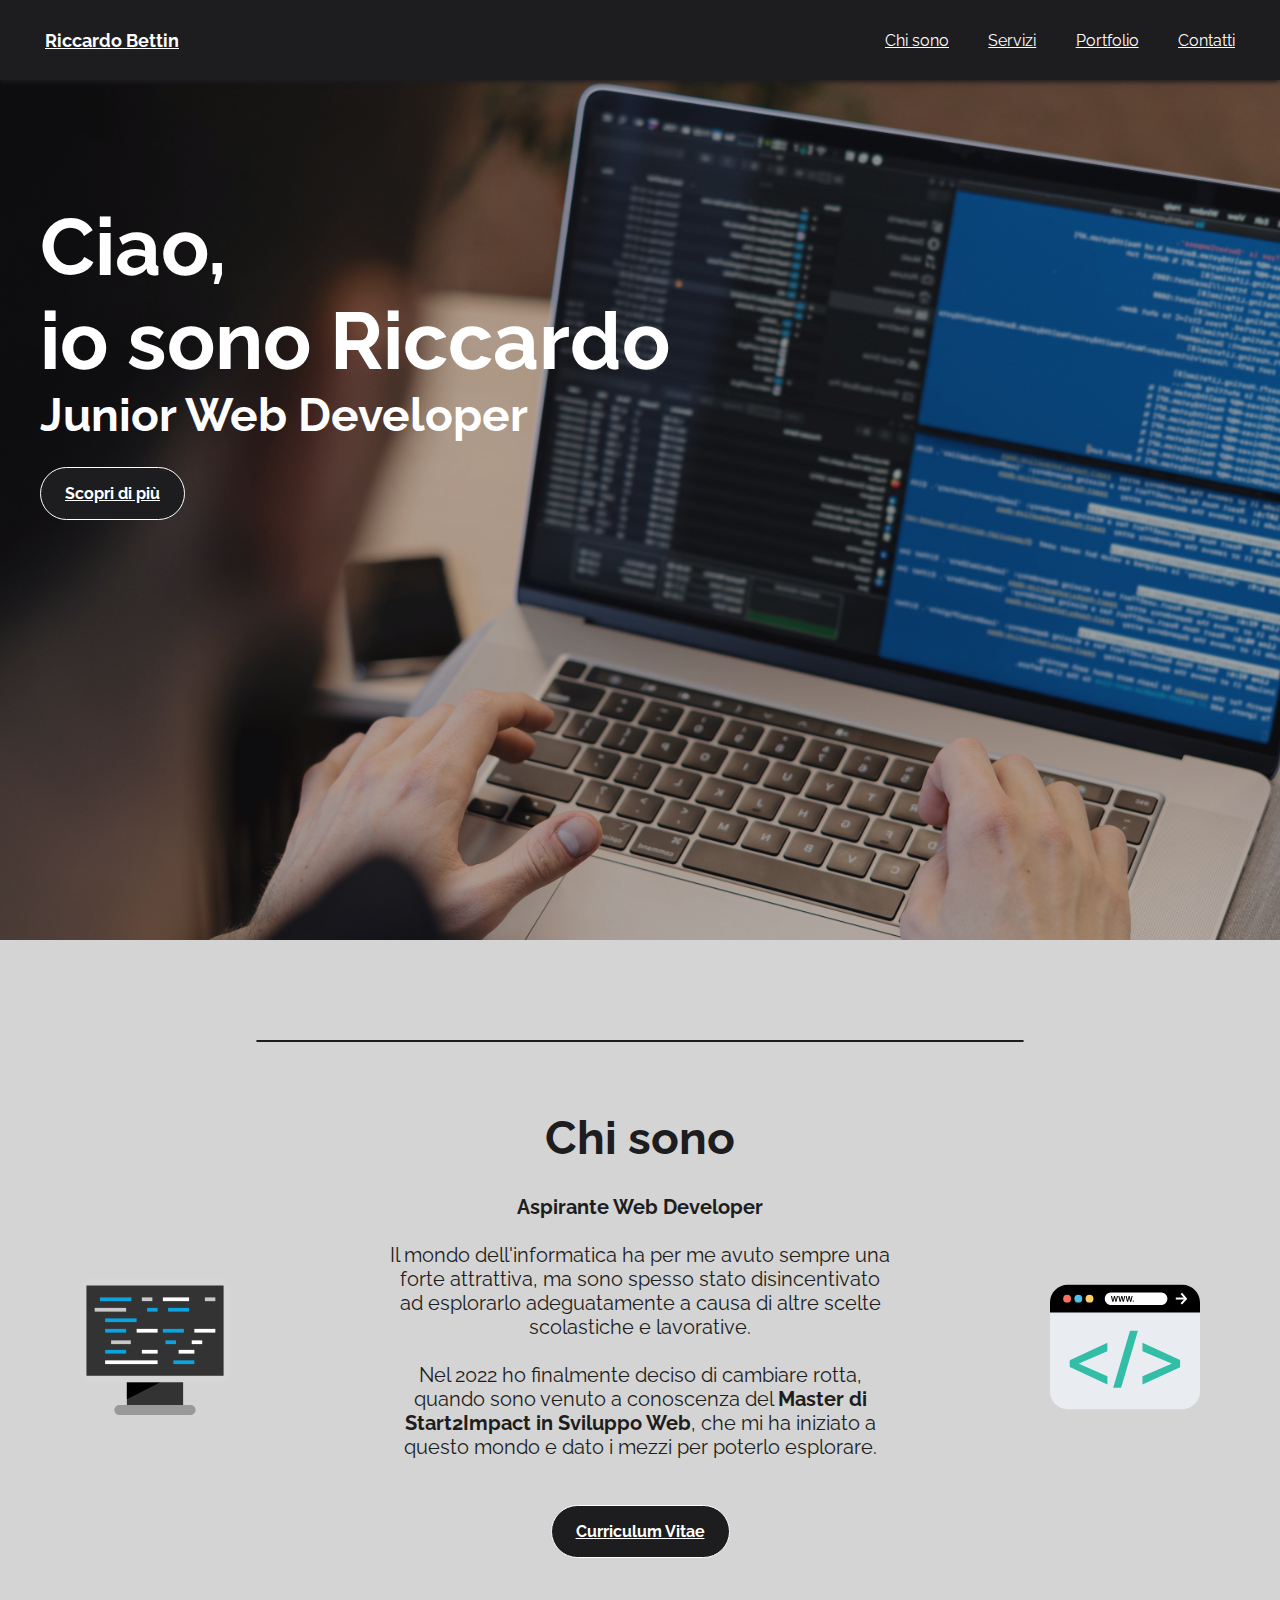
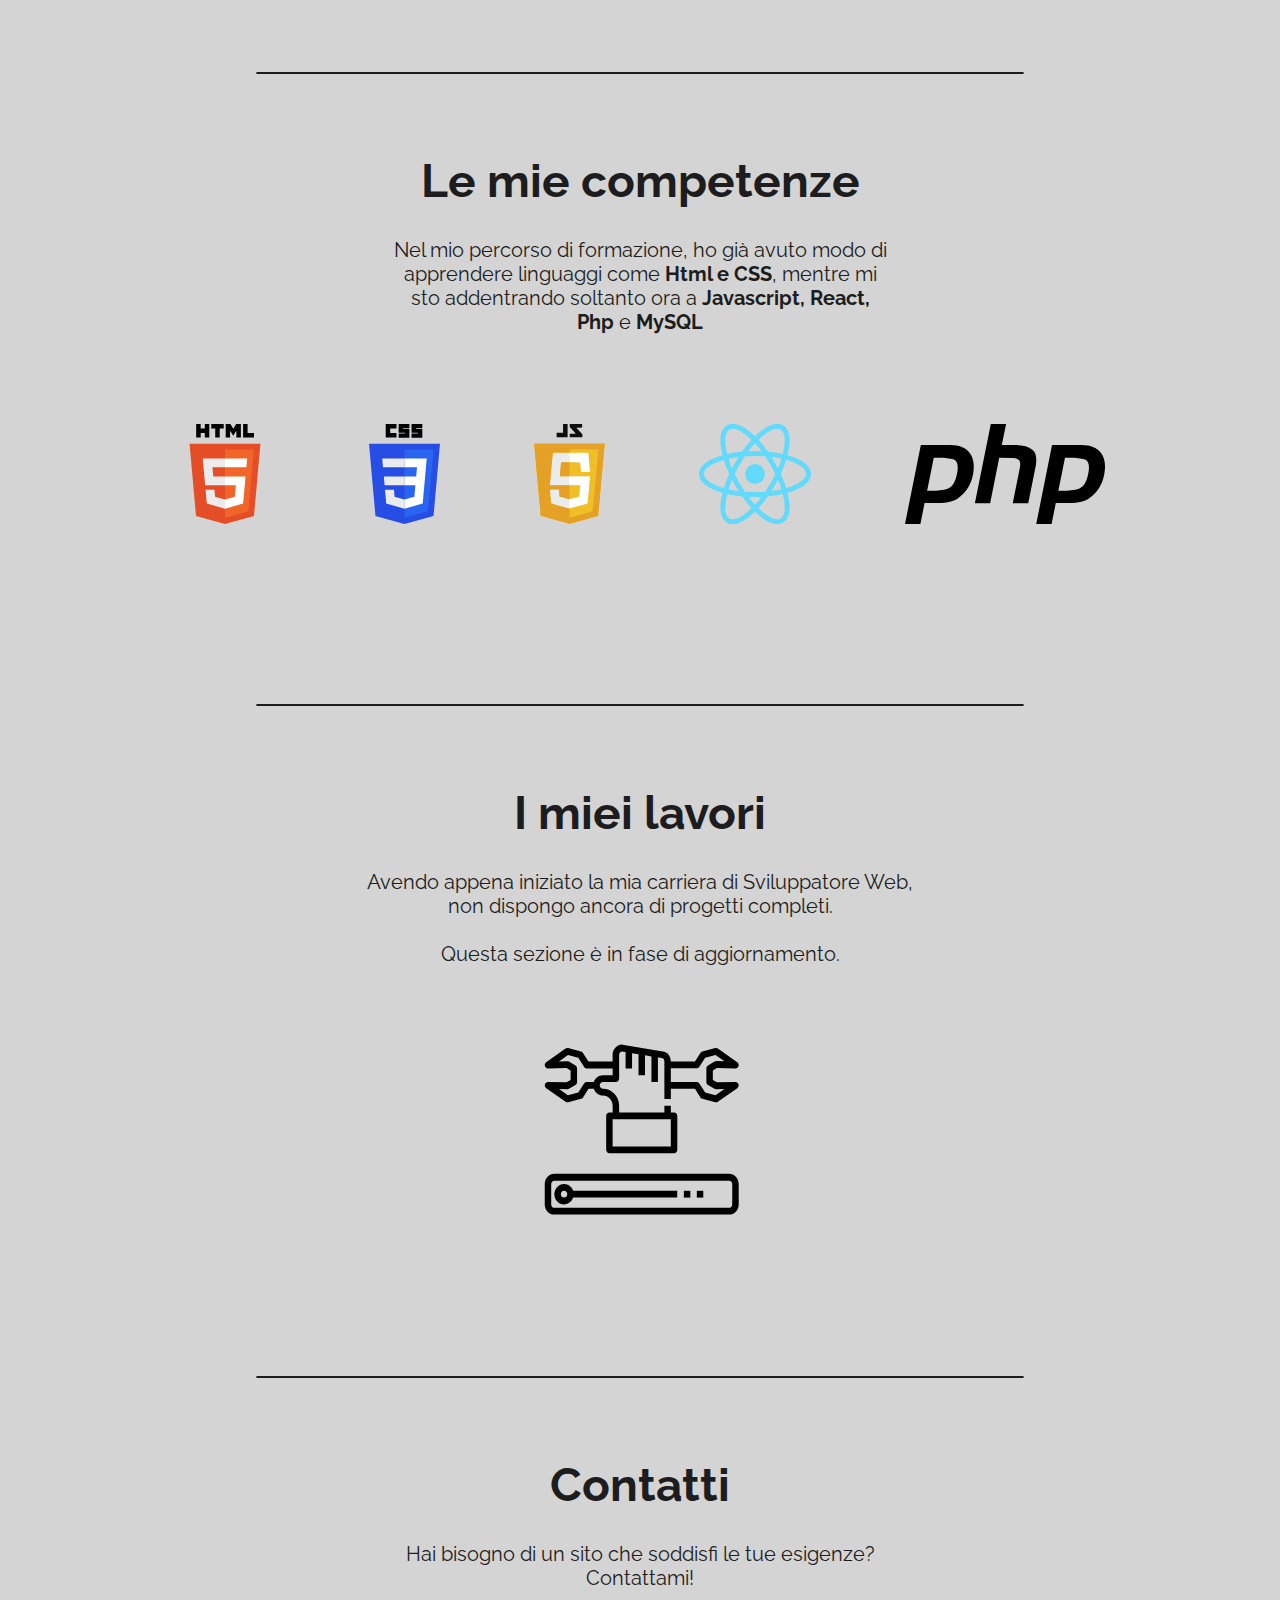
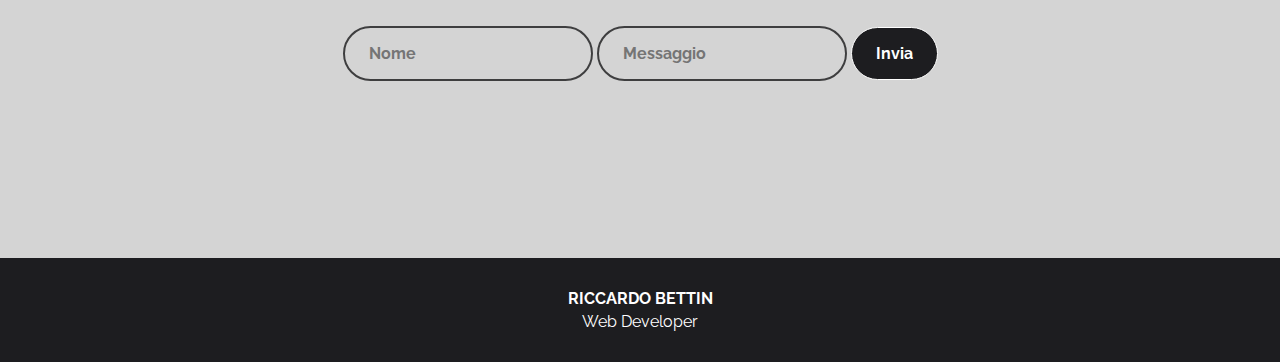
<file: index.html>
<!doctype html>
<html>
  <head>
    <meta charset="utf-8">
    <meta name="viewport" content="width=device-width, initial-scale=1">

    <meta property="og:title" content="Riccardo Bettin - Web Developer" />
    <meta property="og:type" content="website">
    <meta property="og:description" content="Siti Web su misura per te">
    <meta property="og:url" content="https://bett24.github.io./" />
    <meta property="og:image" content="https://bett24.github.io./assets/Images/landing-image-2.jpg" />

    <title>Riccardo Bettin</title>
    <link rel="icon" type="image/x-icon" href="/assets/Images/favicon.ico">

    <link rel="preconnect" href="https://fonts.googleapis.com">
    <link rel="preconnect" href="https://fonts.gstatic.com" crossorigin>
    <link href="https://fonts.googleapis.com/css2?family=Raleway:ital,wght@0,400;0,600;0,700;1,400;1,600;1,700&display=swap" rel="stylesheet">
    
    <link rel="stylesheet" href="assets/css/styles.css">
    
  </head>
  <body>

    <!-- step1 = header -->
  
    <div class="header-container">
        <div class="name">
          <a href="#top">Riccardo Bettin</a>
        </div>
        <div class="link-header">
          <a href="#About">Chi sono</a>
          <a href="#Servizi">Servizi</a>
          <a href="#Portfolio">Portfolio</a>
          <a href="#Contatti">Contatti</a>
        </div>
    </div>
    
    <!-- step2 = immagine e presentazione -->

    <div class="landing-container">
      <img class="landing-image" src="assets/Images/landing-image-2.jpg">
      
      <div class="landing-paragraph">
        <h1>Ciao, <br>
          io sono Riccardo</h1>
        <h3 class="landing-paragraph-2">Junior Web Developer</h3>
        <a href="#About" type="button" class="landing-button">Scopri di più</a>
      </div>
    </div>


    <a name="About"></a>
    <hr>
    
    <!-- step3 = descrizione (CTA > CV) -->
    
    <div class="about-container">
      <div class="bio-container">
        <img class="bio-svg1" src="assets/Images/webdev-1.svg">  
        <div class="bio">
          <p class="bio-title">Chi sono</p>
          <p class="bio-paragraph"><strong>Aspirante Web Developer</strong><br> <br>
            Il mondo dell'informatica ha per me avuto sempre una forte attrattiva, ma sono spesso stato disincentivato ad esplorarlo adeguatamente a causa di altre scelte scolastiche e lavorative. <br><br>
            Nel 2022 ho finalmente deciso di cambiare rotta, quando sono venuto a conoscenza del <strong>Master di Start2Impact in Sviluppo Web</strong>, che mi ha iniziato a questo mondo e dato i mezzi per poterlo esplorare.
          </p>
          <a class="cv" type="button" href="curriculum.html">
            Curriculum Vitae
          </a>
        </div>
        <img class="bio-svg2" src="assets/Images/browser-svg-1.svg">  
      </div>

    </div>


    <a name="Servizi"></a>
    <hr>
    
    
    <!-- step4 = le mie skills -->
    
    <div class="skills-container">
      <div class="skills-info">
        <p class="my-skills">Le mie competenze</p>
        <p class="skills-paragraph">Nel mio percorso di formazione, ho già avuto modo di apprendere linguaggi come <strong>Html e CSS</strong>, mentre mi sto addentrando soltanto ora a <strong>Javascript, React, Php</strong> e <strong>MySQL</strong></p>
      </div>
      <div class="svg-skills-container">
        <img class="skill-img" src="assets/Images/HTML5_logo_and_wordmark.svg">
        <img class="skill-img" src="assets/Images/CSS3_logo_and_wordmark.svg">
        <img class="skill-img" src="assets/Images/Javascript-shield.svg">
        <img class="skill-img" src="assets/Images/React-icon.svg">
        <img class="skill-img" src="assets/Images/PHP_Logo,_text_only.svg">
      </div>
    </div>


    <a name="Portfolio"></a>
    <hr>
    
    <!-- step5 = i miei progetti -->

    
      <div class="portfolio">
      <p class="portfolio-title">I miei lavori</p>
      <p class="portfolio-text">Avendo appena iniziato la mia carriera di Sviluppatore Web,<br> non dispongo ancora di progetti completi. 
        <br>
        <br>
      Questa sezione è in fase di aggiornamento.
      </p>
      <img class="portfolio-works" src="assets/Images/Mediamodifier-Design.svg">
    </div>
  
    <a name="Contatti"></a>
    <hr>

    <!-- step6 contatti e social links -->

    <div class="contatti">
      <p class="contatti-title">Contatti</p>
      <p class="contatti-text">Hai bisogno di un sito che soddisfi le tue esigenze?<br>Contattami!</p>

      <form class="form-contatti" action="https://formsubmit.co/riccardo.bett24@gmail.com" method="POST">
        <input class="text-input" type="text" name="name" required  placeholder="Nome">
        <input class="text-input" type="message" name="message" required  placeholder="Messaggio">
        <button class="landing-button" type="submit">Invia</button>
   </form>
    </div>

    <!-- Footer-->

    <div class="footer-container">
      <div class="footer-text">
        <div class="p-bold"><p>RICCARDO BETTIN</p></div>
        <div><p>Web Developer</p></div>
      </div>
    </div>

  </body>
</html>
</file>
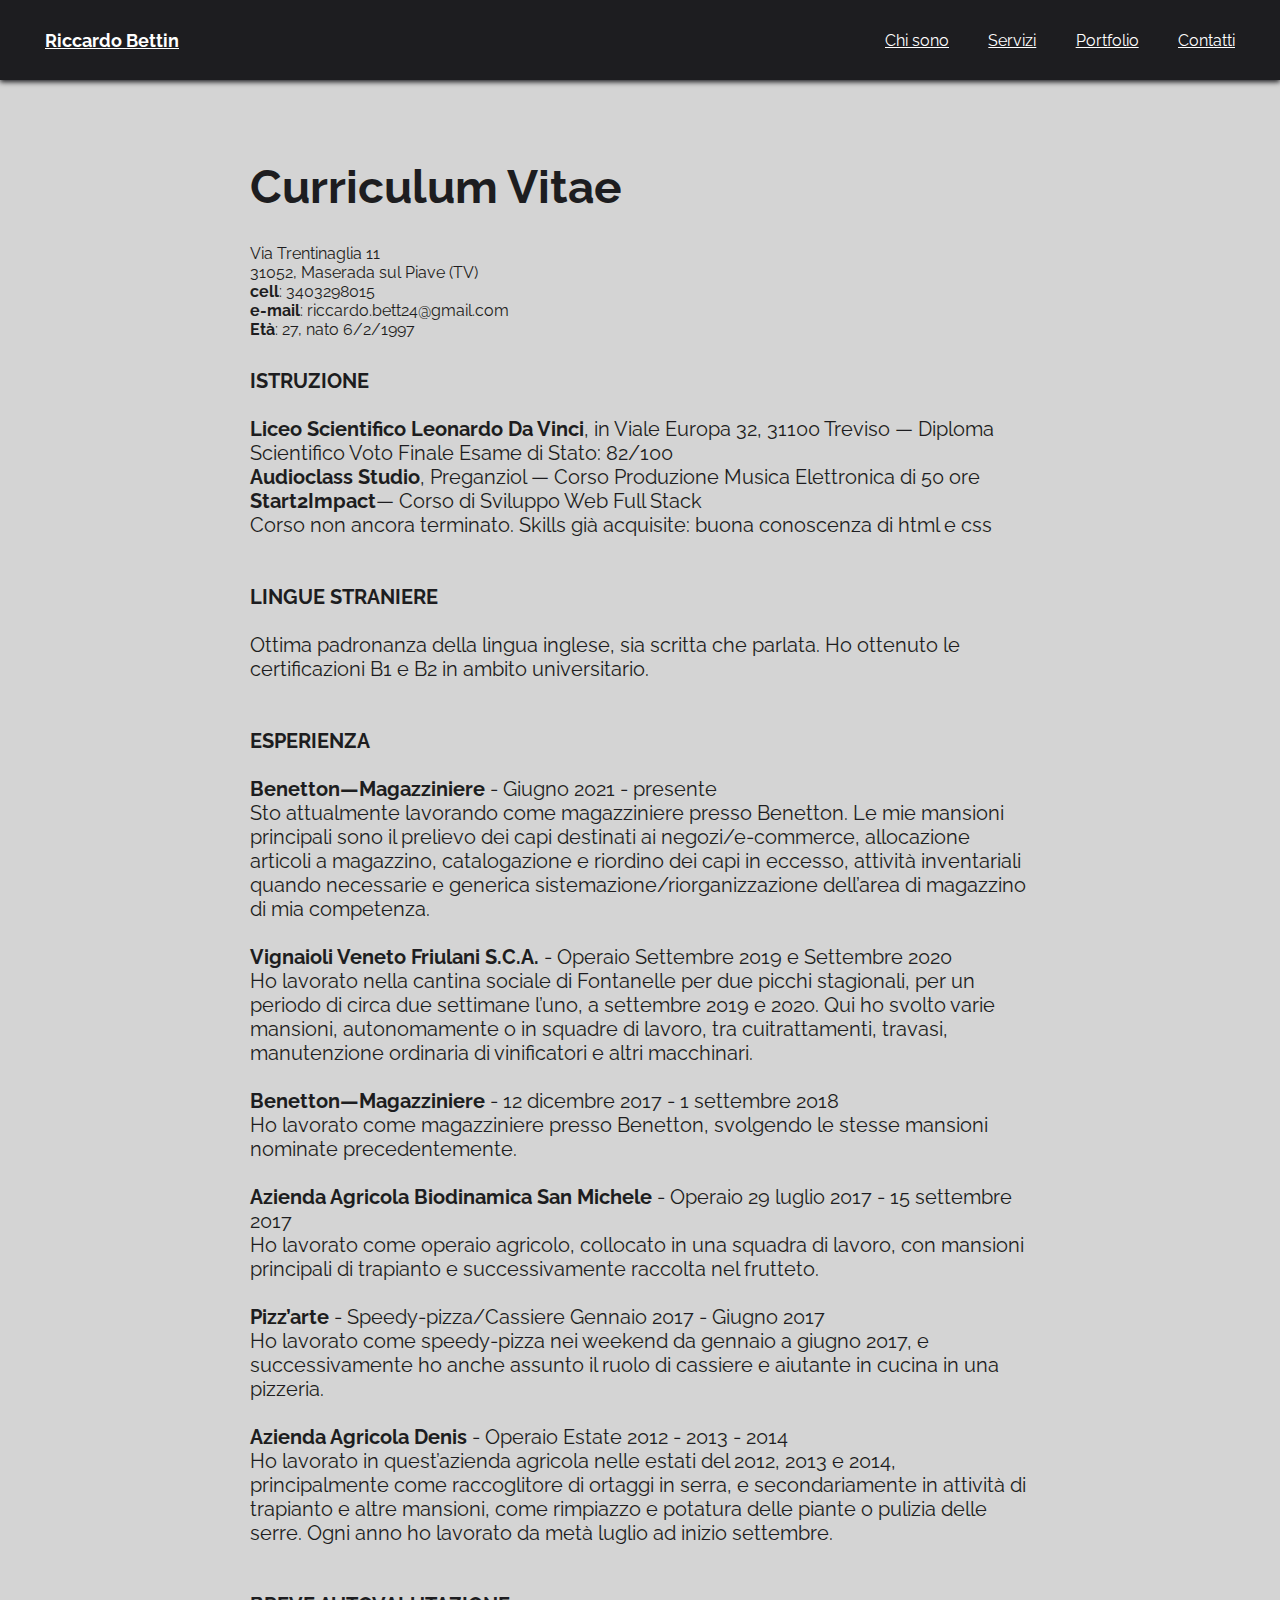
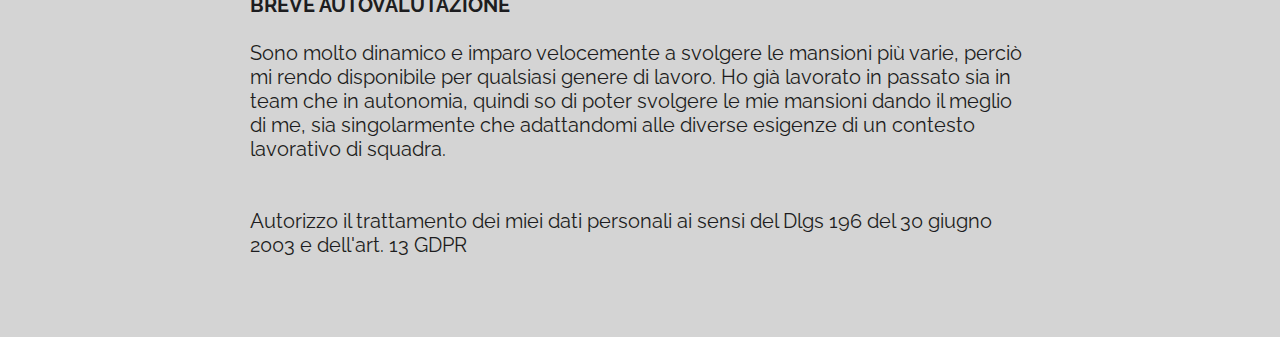
<file: curriculum.html>
<!doctype html>
<head>
  <meta charset="utf-8">
  <meta name="viewport" content="width=device-width, initial-scale=1">

  <title>Riccardo Bettin</title>
    <link rel="icon" type="image/x-icon" href="/assets/Images/favicon.ico">

    <link rel="preconnect" href="https://fonts.googleapis.com">
    <link rel="preconnect" href="https://fonts.gstatic.com" crossorigin>
    <link href="https://fonts.googleapis.com/css2?family=Raleway:ital,wght@0,400;0,600;0,700;1,400;1,600;1,700&display=swap" rel="stylesheet">

    <meta property="og:title" content="Riccardo Bettin - Web Developer" />
    <meta property="og:type" content="website">
    <meta property="og:description" content="Siti Web su misura per te">
    <meta property="og:url" content="https://bett24.github.io./" />
    <meta property="og:image" content="https://bett24.github.io./assets/Images/landing-image-2.jpg" />
    
    <link rel="stylesheet" href="assets/css/styles.css">
    
</head>

<body>
  <div class="header-container">
    <div class="name">
      <a href="index.html">Riccardo Bettin</a>
    </div>
    <div class="link-header">
      <a href="index.html#About">Chi sono</a>
      <a href="index.html#Servizi">Servizi</a>
      <a href="index.html#Portfolio">Portfolio</a>
      <a href="index.html#Contatti">Contatti</a>
    </div>
  </div>

    <div class="cv-container">
      <p class="cv-title">Curriculum Vitae</p>
      <p class="cv-info">
        Via Trentinaglia 11 <br>
        31052, Maserada sul Piave (TV)<br> <strong>cell</strong>: 3403298015 <br><strong>e-mail</strong>: riccardo.bett24@gmail.com <br>
        <strong>Età</strong>: 27, nato 6/2/1997 
      </p>
      <p class="cv-text">
        <strong>ISTRUZIONE</strong> <br><br>
        <strong>Liceo Scientifico Leonardo Da Vinci</strong>, in Viale Europa 32, 31100 Treviso — Diploma Scientifico Voto Finale Esame di Stato: 82/100<br>
        <strong>Audioclass Studio</strong>, Preganziol — Corso Produzione Musica Elettronica di 50 ore<br>
        <strong>Start2Impact</strong>— Corso di Sviluppo Web Full Stack <br>Corso non ancora terminato. Skills già acquisite: buona conoscenza di html e css<br><br><br>
        <strong>LINGUE STRANIERE</strong><br><br> Ottima padronanza della lingua inglese, sia scritta che parlata. Ho ottenuto le certificazioni B1 e B2 in ambito universitario.
      </p>
      <p class="cv-text">
        <br><br><strong>ESPERIENZA</strong><br><br>
        <strong>Benetton—Magazziniere </strong>- Giugno 2021 - presente <br>Sto attualmente lavorando come magazziniere presso Benetton. Le mie mansioni principali sono il prelievo dei capi destinati ai negozi/e-commerce, allocazione articoli a magazzino, catalogazione e riordino dei capi in eccesso, attività inventariali quando necessarie e generica sistemazione/riorganizzazione dell’area di magazzino di mia competenza.
      </p>
      <p class="cv-text">
        <br><strong>Vignaioli Veneto Friulani S.C.A.</strong> - Operaio Settembre 2019 e Settembre 2020<br> Ho lavorato nella cantina sociale di Fontanelle per due picchi stagionali, per un periodo di circa due settimane l’uno, a settembre 2019 e 2020. Qui ho svolto varie mansioni, autonomamente o in squadre di lavoro, tra cuitrattamenti, travasi, manutenzione ordinaria di vinificatori e altri macchinari.<br><br>
        <strong>Benetton—Magazziniere </strong> - 12 dicembre 2017 - 1 settembre 2018 <br>Ho lavorato come magazziniere presso Benetton, svolgendo le stesse mansioni nominate precedentemente.
      </p>
      <p class="cv-text"> 
        <br><strong>Azienda Agricola Biodinamica San Michele</strong> - Operaio 29 luglio 2017 - 15 settembre 2017 <br>Ho lavorato come operaio agricolo, collocato in una squadra di lavoro, con mansioni principali di trapianto e successivamente raccolta nel frutteto.
      </p>
      <p class="cv-text">
        <br><strong>Pizz’arte</strong> - Speedy-pizza/Cassiere Gennaio 2017 - Giugno 2017<br> Ho lavorato come speedy-pizza nei weekend da gennaio a giugno 2017, e successivamente ho anche assunto il ruolo di cassiere e aiutante in cucina in una pizzeria.
      </p>
      <p class="cv-text">
        <br><strong>Azienda Agricola Denis</strong> - Operaio Estate 2012 - 2013 - 2014 <br>Ho lavorato in quest’azienda agricola nelle estati del 2012, 2013 e 2014, principalmente come raccoglitore di ortaggi in serra, e secondariamente in attività di trapianto e altre mansioni, come rimpiazzo e potatura delle piante o pulizia delle serre. Ogni anno ho lavorato da metà luglio ad inizio settembre.
      </p>
      <p class="cv-text">
        <br><br><strong>BREVE AUTOVALUTAZIONE</strong> <br><br> Sono molto dinamico e imparo velocemente a svolgere le mansioni più varie, perciò mi rendo disponibile per qualsiasi genere di lavoro. Ho già lavorato in passato sia in team che in autonomia, quindi so di poter svolgere le mie mansioni dando il meglio di me, sia singolarmente che adattandomi alle diverse esigenze di un contesto lavorativo di squadra.<br><br><br>
        Autorizzo il trattamento dei miei dati personali ai sensi del Dlgs 196 del 30 giugno 2003 e dell'art. 13 GDPR
      </p>


      

    </div>

</body>
</file>
<file: assets/css/styles.css>
*{padding:0;margin:0;font-family:"Raleway",sans-serif;background-color:#d4d4d4;color:#fff}html{scroll-behavior:smooth}body{padding-top:80px}.header-container{background-color:#1d1d20;display:flex;flex-direction:row;justify-content:space-between;align-items:center;padding:15px;height:50px;position:fixed;top:0;right:0;left:0;z-index:1;box-shadow:0px 2px 5px #1d1d20}.header-container .name{font-weight:bold;font-size:18px;margin-left:30px;cursor:pointer;background-color:#1d1d20}.header-container .link-header{padding-right:30px;width:350px;display:flex;flex-direction:row;justify-content:space-between;flex-wrap:wrap;background-color:#1d1d20}.header-container a{background-color:#1d1d20}.landing-container{background-color:#1d1d20;height:860px;width:100%}.landing-image{height:100%;width:100%;-o-object-fit:cover;object-fit:cover;-o-object-position:center;object-position:center;opacity:.75}.landing-paragraph{position:absolute;left:40px;top:200px;background-color:rgba(0,0,0,0)}.landing-paragraph h1,.landing-paragraph h3{font-weight:bold;font-size:80px;background-color:rgba(0,0,0,0)}.landing-paragraph h3{font-size:46px}.landing-paragraph a{display:inline-block;margin-top:25px}.landing-button{background-color:#1d1d20;font-family:"Raleway",sans-serif;font-weight:bold;font-size:16px;padding:16px 24px;border-radius:32px;border:solid 1.5px;cursor:pointer}.landing-button:hover{opacity:.7}.about-container{height:450px;width:auto}.bio{display:flex;flex-direction:column;align-items:top;align-items:center}.bio-paragraph{padding-top:30px;padding-bottom:10px;font-size:20px;width:500px;color:#1d1d20;text-align:center}.bio-paragraph strong{color:#1d1d20}.bio-title{font-size:46px;font-weight:bold;text-align:center;color:#1d1d20}.bio-container{height:450px;display:flex;flex-direction:row;justify-content:space-around;align-items:center}.bio-svg1,.bio-svg2{height:150px;width:auto}.cv{text-align:center;background-color:#1d1d20;margin-top:36px;margin-bottom:25px;font-family:"Raleway",sans-serif;font-weight:bold;font-size:16px;padding:16px 24px;border-radius:32px;border:solid 1.5px;cursor:pointer}.cv:hover{opacity:.7}hr{margin-top:100px;margin-bottom:80px;margin-left:20%;margin-right:20%;border:1px solid #1d1d20;border-radius:2px}.skills-container{height:450px;width:auto;display:flex;flex-direction:column;align-items:center;justify-content:top;background-color:#d4d4d4}.my-skills{font-size:46px;font-weight:bold;color:#1d1d20;background-color:#d4d4d4;text-align:center}.svg-skills-container{height:150px;width:80%;display:flex;flex-direction:row;justify-content:space-around;align-items:center;background-color:#d4d4d4;padding-bottom:80px}.skills-info{display:flex;flex-direction:column;justify-content:space-around;background-color:#d4d4d4;color:#1d1d20;padding-bottom:80px}.skill-img{height:100px;width:auto;-o-object-fit:contain;object-fit:contain;background-color:#d4d4d4}.skills-paragraph{padding-top:30px;padding-bottom:10px;font-size:20px;width:500px;background-color:#d4d4d4;color:#1d1d20;text-align:center}.skills-paragraph strong{background-color:#d4d4d4;color:#1d1d20}.portfolio{height:auto;width:100%;display:flex;flex-direction:column;justify-content:center;align-items:center;margin:0;background-color:#d4d4d4;color:#1d1d20}.portfolio .portfolio-title{font-size:46px;font-weight:bold;text-align:center;background-color:#d4d4d4;color:#1d1d20}.portfolio .portfolio-text{display:inline-block;padding-top:30px;padding-bottom:10px;font-size:20px;background-color:#d4d4d4;color:#1d1d20;text-align:center}.portfolio img{background-color:#d4d4d4;color:#1d1d20;-o-object-fit:contain;object-fit:contain;height:300px;-o-object-position:center;object-position:center}.contatti{display:flex;flex-direction:column;align-items:center;height:400px;background-color:#d4d4d4;color:#1d1d20}.contatti-title{font-size:46px;font-weight:bold;text-align:center;background-color:#d4d4d4;color:#1d1d20}.contatti-text{padding-top:30px;padding-bottom:10px;font-size:20px;width:500px;background-color:#d4d4d4;color:#1d1d20;text-align:center}.text-input{color:#1d1d20;font-family:"Raleway",sans-serif;font-weight:bold;font-size:16px;padding:16px 24px;border-radius:32px;border:solid 1.5px;border-color:#3e3e3f;border-width:2px;cursor:pointer}.form-contatti{margin:26px}.footer-container{background-color:#1d1d20;padding:15px;bottom:0;right:0;left:0;z-index:1}.footer-text{padding:14px 0 14px 0;display:flex;flex-direction:column;align-items:center;background-color:#1d1d20}.footer-text p{background-color:#1d1d20;padding:2px 0 2px 0}.footer-text .p-bold{font-weight:bold}.cv-container{display:block;margin:80px 0px;padding:0px 250px}.cv-title{padding:0px 30px 30px 0px;font-size:46px;font-weight:bold;text-align:left;background-color:#d4d4d4;color:#1d1d20}.cv-title strong{background-color:#d4d4d4;color:#1d1d20}.cv-info{font-size:16px;background-color:#d4d4d4;color:#1d1d20;text-align:left;padding-bottom:30px}.cv-info strong{background-color:#d4d4d4;color:#1d1d20}.cv-text{font-size:20px;background-color:#d4d4d4;color:#1d1d20;text-align:left}.cv-text strong{background-color:#d4d4d4;color:#1d1d20}@media screen and (max-width: 600px){hr{margin-top:60px;margin-bottom:60px}.name{font-weight:bold;font-size:18px;margin-left:10px;cursor:pointer;background-color:#1d1d20}.landing-container{height:650px}.landing-paragraph h1{font-size:56px}.landing-paragraph h3{font-size:32px}.link-header{padding-right:30px;width:350px;display:flex;flex-direction:row;justify-content:space-between;background-color:#1d1d20}.about-container{height:auto;width:auto}.bio-container{height:auto;display:flex;flex-direction:column;justify-content:center}.bio-paragraph{width:80%}.bio-svg2{display:none}.my-skills{width:80%}.skills-paragraph{width:80%}.skills-container{height:auto}.skills-info{display:flex;flex-direction:column;align-items:center}.svg-skills-container{height:auto;width:80%;display:flex;flex-direction:row;justify-content:space-around;background-color:#d4d4d4;padding-bottom:40px;flex-wrap:wrap;row-gap:40px;-moz-column-gap:20px;column-gap:20px}.portfolio-text{width:80%}.contatti-text{width:80%}}
</file>
